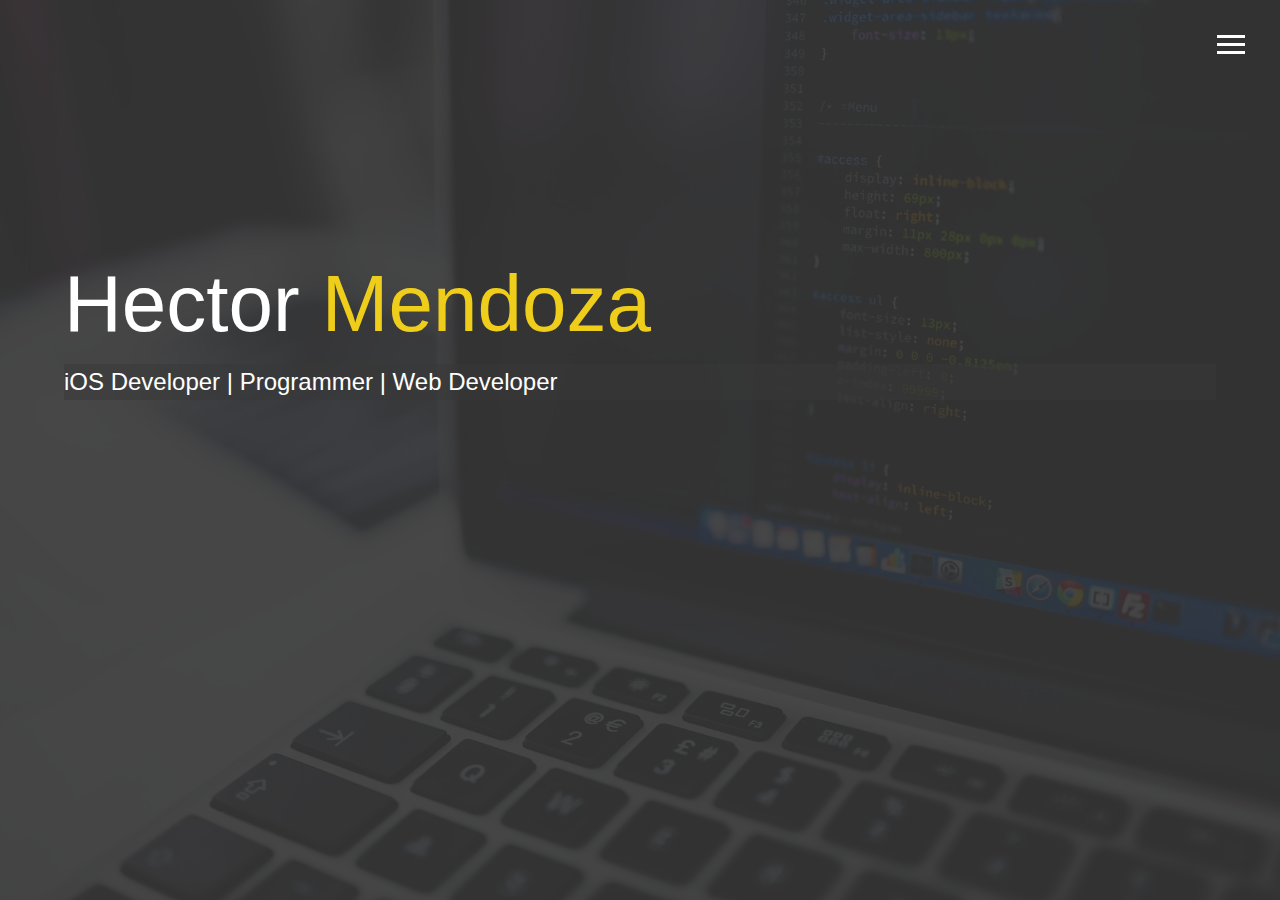
<file: index.html>
<!DOCTYPE html>
<html lang="en">
  <head>
    <meta charset="UTF-8" />
    <meta name="viewport" content="width=device-width, initial-scale=1.0" />
    <meta http-equiv="X-UA-Compatible" content="ie=edge" />
    <link
      rel="stylesheet"
      href="https://use.fontawesome.com/releases/v5.4.1/css/all.css"
      integrity="sha384-5sAR7xN1Nv6T6+dT2mhtzEpVJvfS3NScPQTrOxhwjIuvcA67KV2R5Jz6kr4abQsz"
      crossorigin="anonymous"
    />
    <link rel="stylesheet" href="css/main.css" />
    <link rel="icon" type="image/icon" href="img/favicon.ico" />
    <title>Welcome To My Portfolio</title>
  </head>

  <body id="bg-img">
    <header>
      <div class="menu-btn">
        <div class="btn-line"></div>
        <div class="btn-line"></div>
        <div class="btn-line"></div>
      </div>

      <nav class="menu">
        <div class="menu-branding"><div class="portrait"></div></div>
        <ul class="menu-nav">
          <li class="nav-item current">
            <a href="index.html" class="nav-link">Home</a>
          </li>
          <li class="nav-item">
            <a href="about.html" class="nav-link">About Me</a>
          </li>
          <li class="nav-item">
            <a href="work.html" class="nav-link">My Work</a>
          </li>
          <li class="nav-item">
            <a href="contact.html" class="nav-link">How To Reach Me</a>
          </li>
        </ul>
      </nav>
    </header>

    <main id="home">
      <h1 class="lg-heading">
        Hector <span class="text-secondary">Mendoza</span>
      </h1>
      <h2 class="sm-heading">iOS Developer | Programmer | Web Developer</h2>
      <div class="icons">
        <a href="https://www.linkedin.com/in/mendoza-hector" target="_blank">
          <i class="fab fa-linkedin fa-2x"></i>
        </a>
        <a href="https://github.com/mendozahector" target="_blank">
          <i class="fab fa-github fa-2x"></i>
        </a>
      </div>
    </main>

    <script src="js/main.js"></script>
  </body>
</html>
</file>
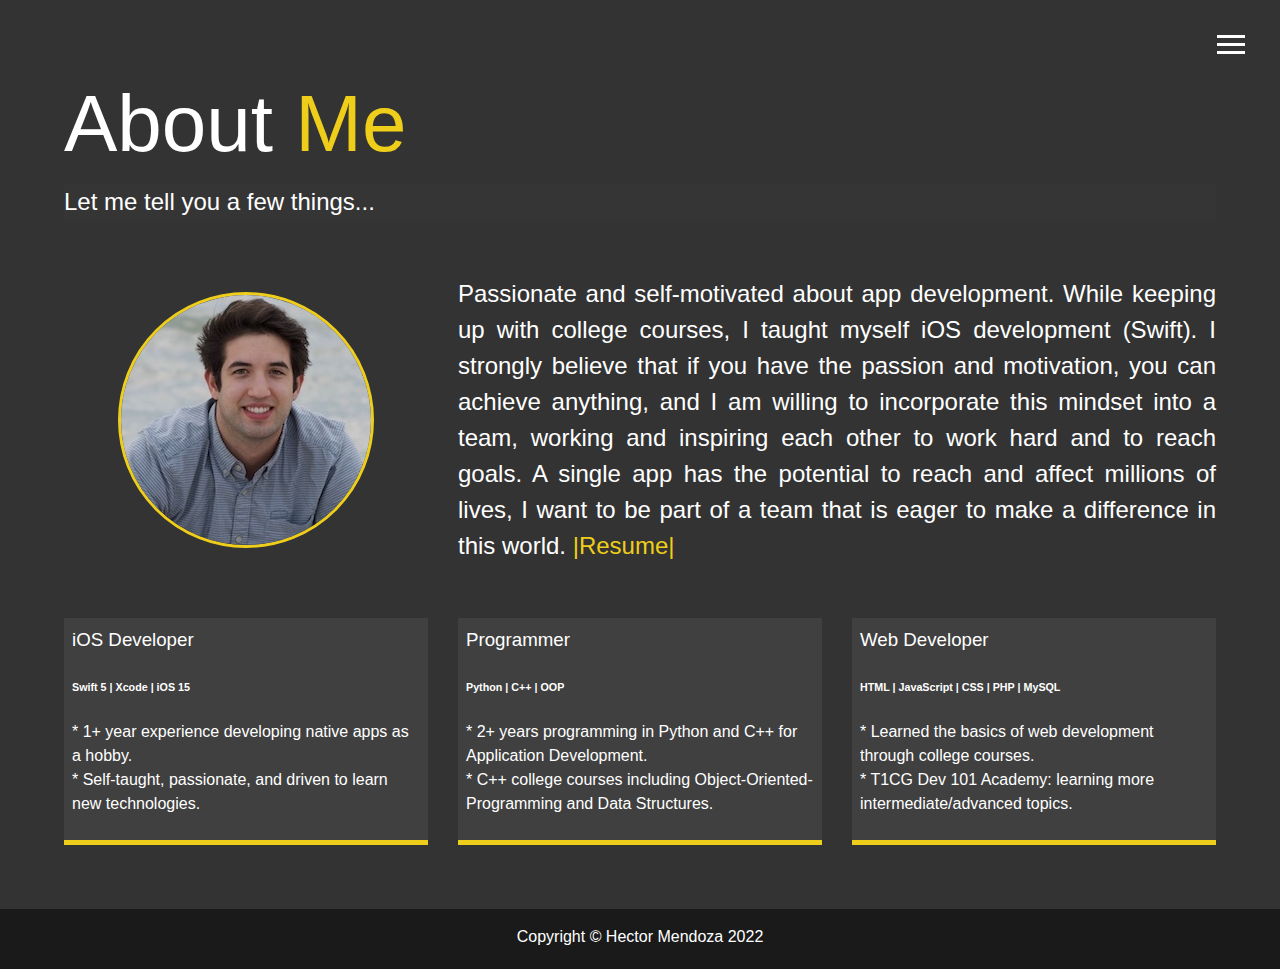
<file: about.html>
<!DOCTYPE html>
<html lang="en">
  <head>
    <meta charset="UTF-8" />
    <meta name="viewport" content="width=device-width, initial-scale=1.0" />
    <meta http-equiv="X-UA-Compatible" content="ie=edge" />
    <link
      rel="stylesheet"
      href="https://use.fontawesome.com/releases/v5.4.1/css/all.css"
      integrity="sha384-5sAR7xN1Nv6T6+dT2mhtzEpVJvfS3NScPQTrOxhwjIuvcA67KV2R5Jz6kr4abQsz"
      crossorigin="anonymous"
    />
    <link rel="stylesheet" href="css/main.css" />
    <link rel="icon" type="image/icon" href="img/favicon.ico" />
    <title>About Me</title>
  </head>

  <body>
    <header>
      <div class="menu-btn">
        <div class="btn-line"></div>
        <div class="btn-line"></div>
        <div class="btn-line"></div>
      </div>

      <nav class="menu">
        <div class="menu-branding"><div class="portrait"></div></div>
        <ul class="menu-nav">
          <li class="nav-item">
            <a href="index.html" class="nav-link">Home</a>
          </li>
          <li class="nav-item current">
            <a href="about.html" class="nav-link">About Me</a>
          </li>
          <li class="nav-item">
            <a href="work.html" class="nav-link">My Work</a>
          </li>
          <li class="nav-item">
            <a href="contact.html" class="nav-link">How To Reach Me</a>
          </li>
        </ul>
      </nav>
    </header>

    <main id="about">
      <h1 class="lg-heading">About <span class="text-secondary">Me</span></h1>
      <h2 class="sm-heading">Let me tell you a few things...</h2>

      <div class="about-info">
        <img src="img/portrait.jpg" alt="Portrait" class="bio-image" />
        <div class="bio">
          <p style="text-align:justify">
            Passionate and self-motivated about app development. While keeping
            up with college courses, I taught myself iOS development (Swift). I
            strongly believe that if you have the passion and motivation, you
            can achieve anything, and I am willing to incorporate this mindset
            into a team, working and inspiring each other to work hard and to
            reach goals. A single app has the potential to reach and affect
            millions of lives, I want to be part of a team that is eager to make
            a difference in this world.
            <a
              href="https://github.com/mendozahector/Resume/blob/master/Hector%20Mendoza%20-%20Resume.pdf"
              target="_blank"
            >
              <span class="text-secondary">|Resume|</span></a
            >
          </p>
        </div>

        <div class="job job-1">
          <h3>iOS Developer</h3>
          <h6>Swift 5 | Xcode | iOS 15</h6>
          <p>
            * 1+ year experience developing native apps as a hobby.<br />*
            Self-taught, passionate, and driven to learn new technologies.
          </p>
        </div>

        <div class="job job-2">
          <h3>Programmer</h3>
          <h6> Python | C++ | OOP</h6>
          <p>
            * 2+ years programming in Python and C++ for Application Development.<br />*
            C++ college courses including Object-Oriented-Programming and Data
            Structures.
          </p>
        </div>

        <div class="job job-3">
          <h3>Web Developer</h3>
          <h6>HTML | JavaScript | CSS | PHP | MySQL</h6>
          <p>
            * Learned the basics of web development through college courses.<br />*
            T1CG Dev 101 Academy: learning more intermediate/advanced topics.
          </p>
        </div>
      </div>
    </main>

    <footer id="main-footer">Copyright &copy; Hector Mendoza 2022</footer>

    <script src="js/main.js"></script>
  </body>
</html>
</file>
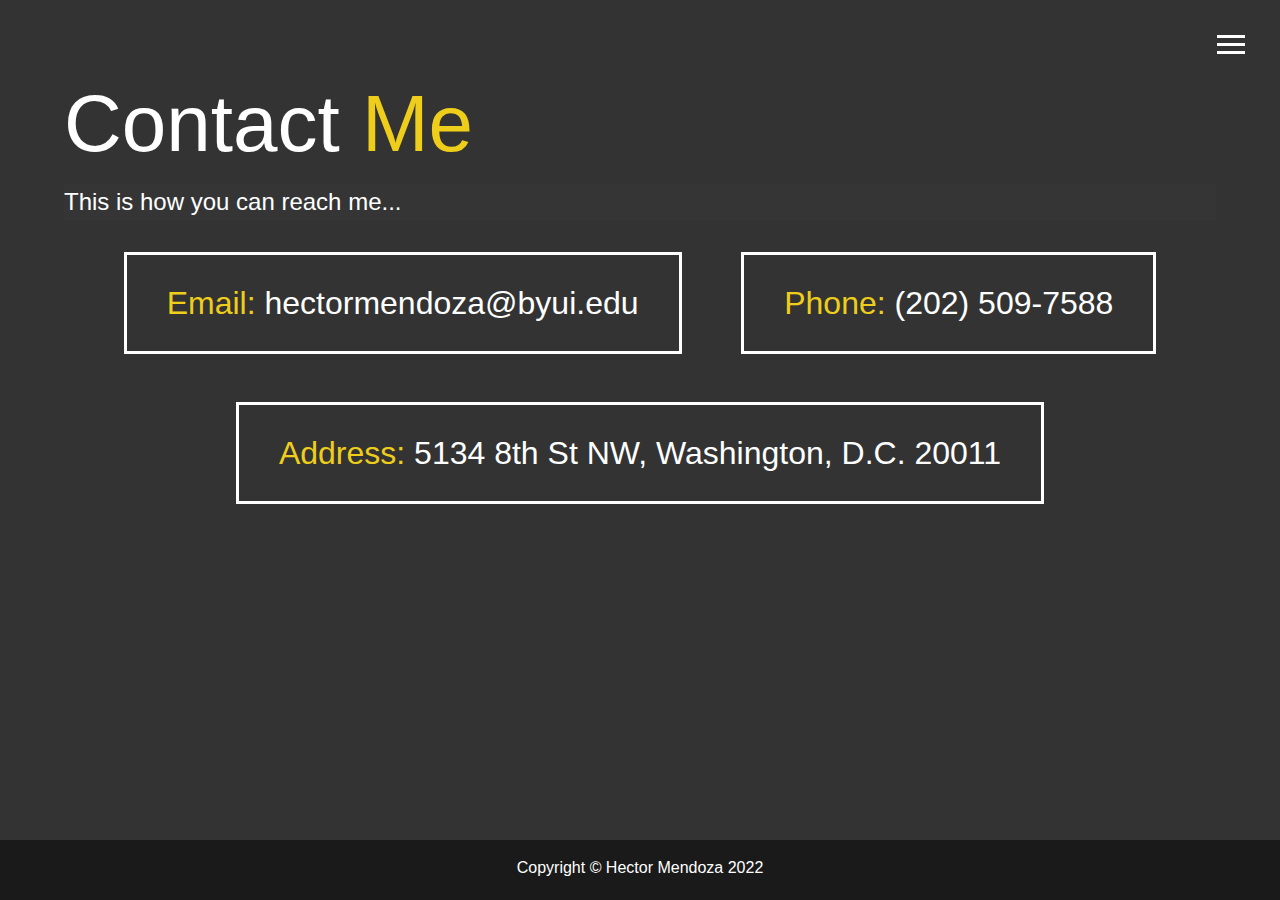
<file: contact.html>
<!DOCTYPE html>
<html lang="en">

<head>
    <meta charset="UTF-8">
    <meta name="viewport" content="width=device-width, initial-scale=1.0">
    <meta http-equiv="X-UA-Compatible" content="ie=edge">
    <link rel="stylesheet" href="https://use.fontawesome.com/releases/v5.4.1/css/all.css" integrity="sha384-5sAR7xN1Nv6T6+dT2mhtzEpVJvfS3NScPQTrOxhwjIuvcA67KV2R5Jz6kr4abQsz"
        crossorigin="anonymous">
    <link rel="stylesheet" href="css/main.css">
    <link rel="icon" type="image/icon" href="img/favicon.ico">
    <title>Contact Me</title>
</head>

<body>
    <header>
        <div class="menu-btn">
            <div class="btn-line"></div>
            <div class="btn-line"></div>
            <div class="btn-line"></div>
        </div>

        <nav class="menu">
            <div class="menu-branding">
                <div class="portrait"></div>
            </div>
            <ul class="menu-nav">
                <li class="nav-item">
                    <a href="index.html" class="nav-link">Home</a>
                </li>
                <li class="nav-item">
                    <a href="about.html" class="nav-link">About Me</a>
                </li>
                <li class="nav-item">
                    <a href="work.html" class="nav-link">My Work</a>
                </li>
                <li class="nav-item  current">
                    <a href="contact.html" class="nav-link">How To Reach Me</a>
                </li>
            </ul>
        </nav>
    </header>

    <main id="contact">
        <h1 class="lg-heading">
            Contact <span class="text-secondary">Me</span>
        </h1>
        <h2 class="sm-heading">
            This is how you can reach me...
        </h2>

        <div class="boxes">
            <div>
                <span class="text-secondary">Email:</span>
                hectormendoza@byui.edu
            </div>

            <div>
                <span class="text-secondary">Phone:</span>
                (202) 509-7588
            </div>

            <div>
                <span class="text-secondary">Address:</span>
                5134 8th St NW, Washington, D.C. 20011
            </div>
        </div>
    </main>

    <footer id="main-footer">
        Copyright &copy; Hector Mendoza 2022
    </footer>

    <script src="js/main.js"></script>
</body>

</html>
</file>
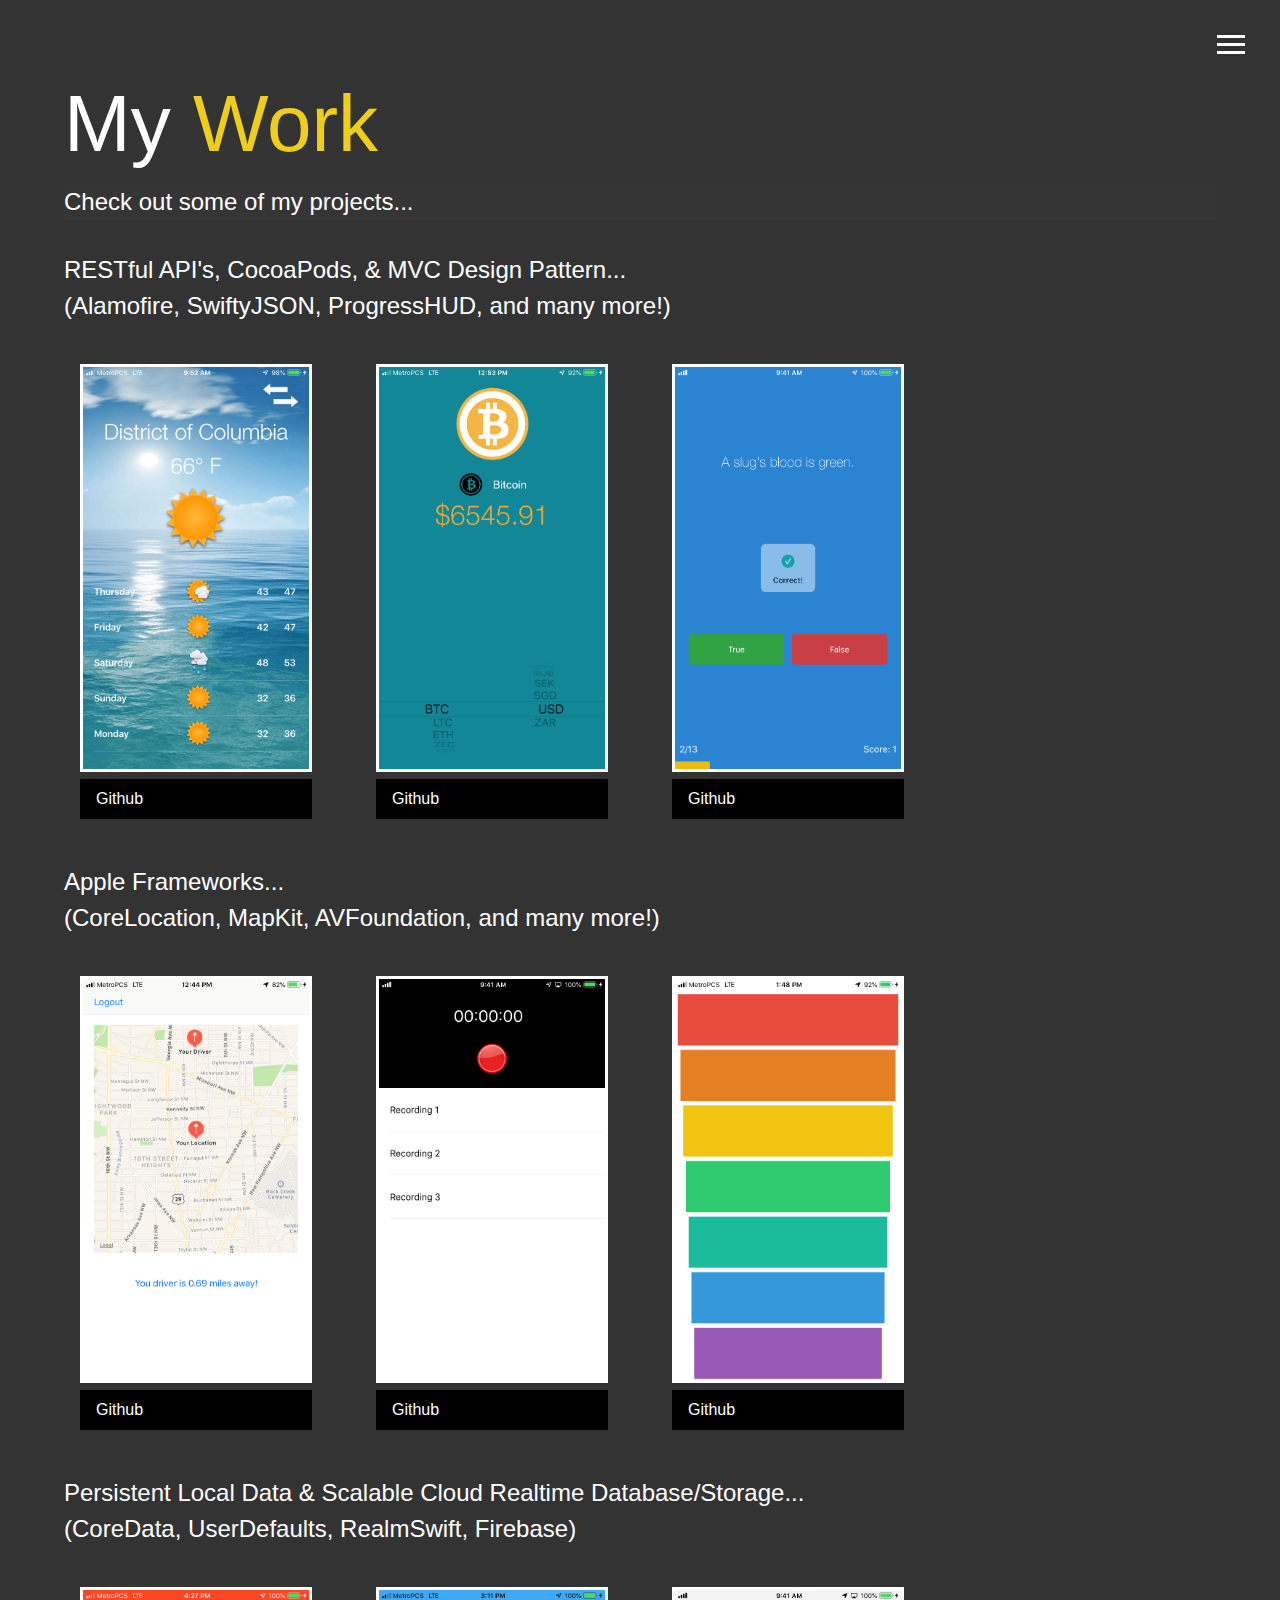
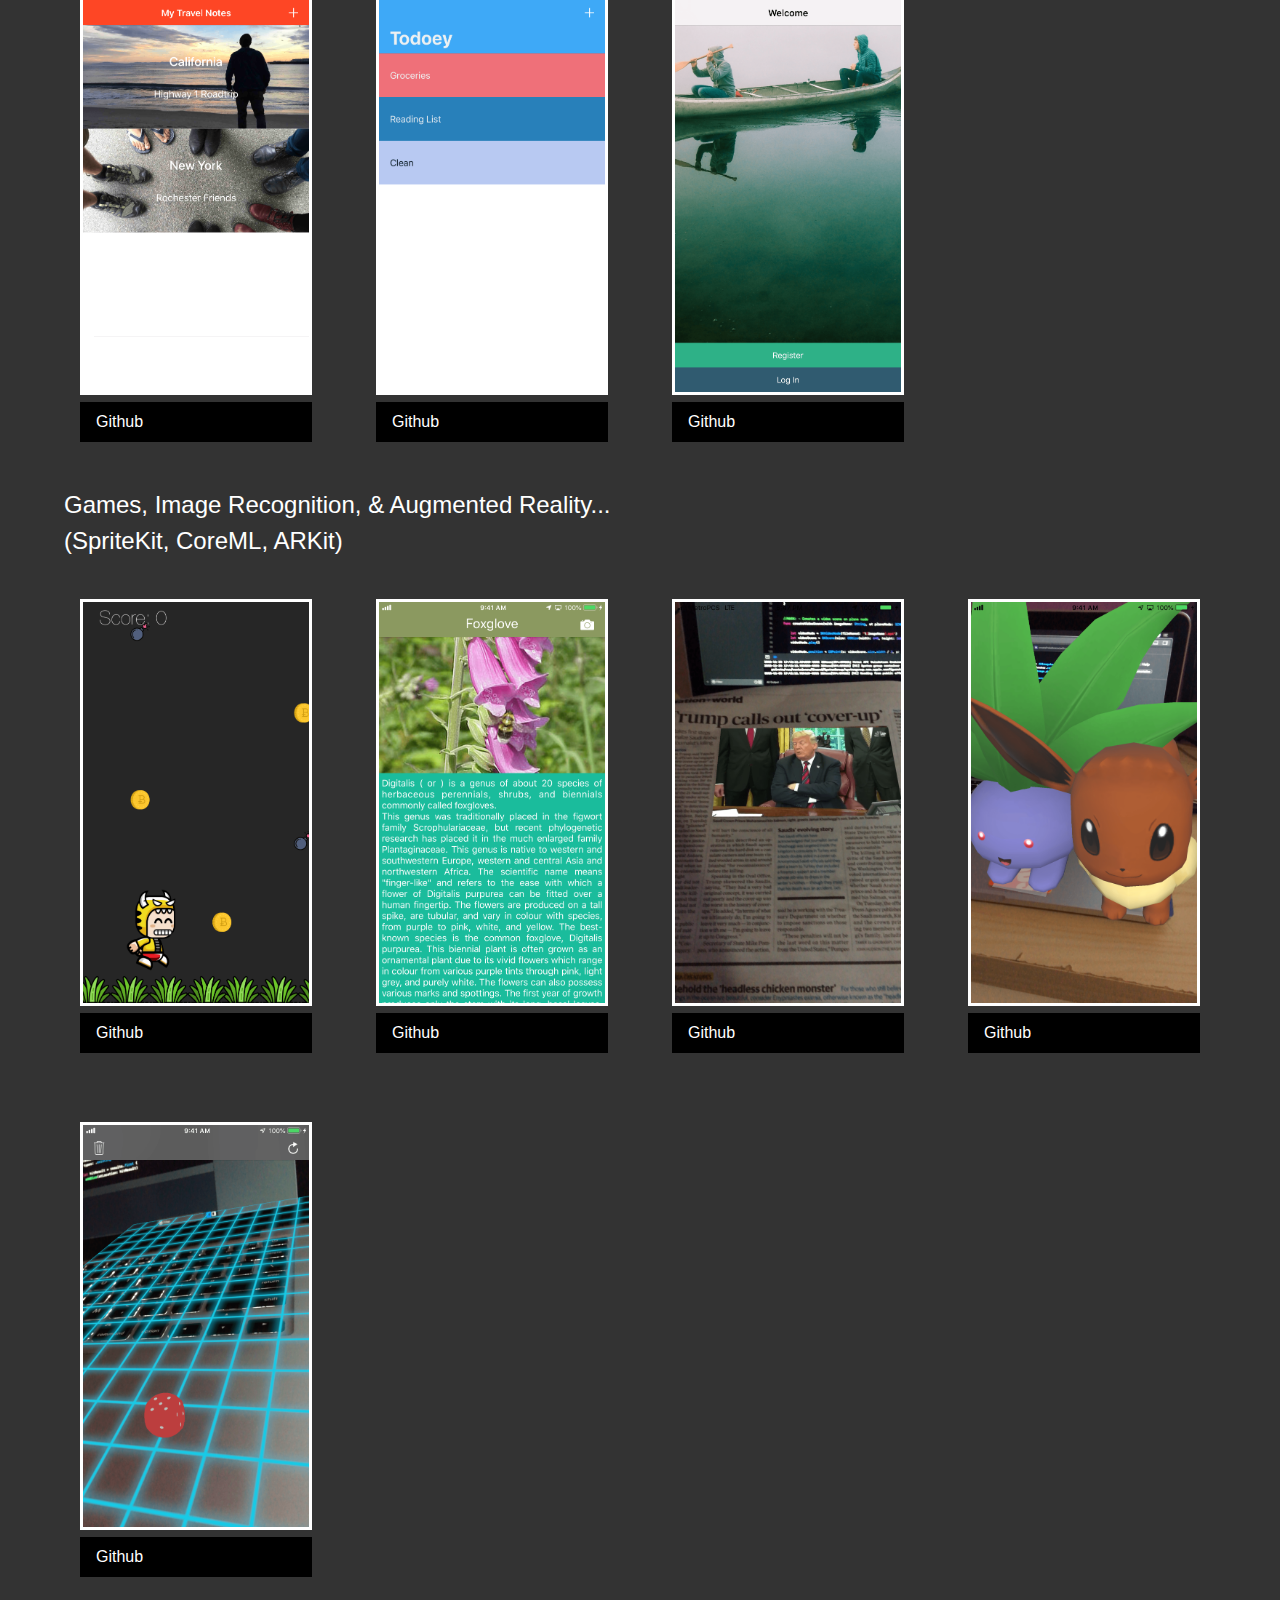
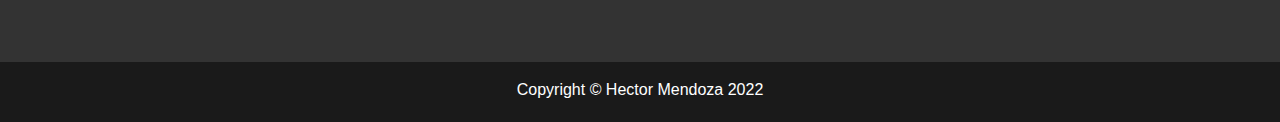
<file: work.html>
<!DOCTYPE html>
<html lang="en">
  <head>
    <meta charset="UTF-8" />
    <meta name="viewport" content="width=device-width, initial-scale=1.0" />
    <meta http-equiv="X-UA-Compatible" content="ie=edge" />

    <link
      rel="stylesheet"
      href="https://use.fontawesome.com/releases/v5.4.1/css/all.css"
      integrity="sha384-5sAR7xN1Nv6T6+dT2mhtzEpVJvfS3NScPQTrOxhwjIuvcA67KV2R5Jz6kr4abQsz"
      crossorigin="anonymous"
    />
    <link rel="stylesheet" href="css/main.css" />
    <link rel="icon" type="image/icon" href="img/favicon.ico" />
    <title>View My Work</title>
  </head>

  <body>
    <header>
      <div class="menu-btn">
        <div class="btn-line"></div>
        <div class="btn-line"></div>
        <div class="btn-line"></div>
      </div>

      <nav class="menu">
        <div class="menu-branding"><div class="portrait"></div></div>
        <ul class="menu-nav">
          <li class="nav-item">
            <a href="index.html" class="nav-link">Home</a>
          </li>
          <li class="nav-item">
            <a href="about.html" class="nav-link">About Me</a>
          </li>
          <li class="nav-item">
            <a href="work.html current" class="nav-link">My Work</a>
          </li>
          <li class="nav-item">
            <a href="contact.html" class="nav-link">How To Reach Me</a>
          </li>
        </ul>
      </nav>
    </header>

    <main id="work">
      <h1 class="lg-heading">My <span class="text-secondary">Work</span></h1>
      <h2 class="sm-heading">Check out some of my projects...</h2>

      <h2>
        RESTful API's, CocoaPods, & MVC Design Pattern...<br />(Alamofire,
        SwiftyJSON, ProgressHUD, and many more!)
      </h2>
      <br />

      <div class="projects">
        <div class="item">
          <a href="https://github.com/mendozahector/Forecast" target="_blank">
            <img
              src="img/projects/forecast.png"
              alt="forecast"
              onmouseover="hover(this);"
              onmouseout="unhover(this);"
            />
          </a>
          <a
            href="https://github.com/mendozahector/Forecast"
            target="_blank"
            class="btn-dark"
          >
            <i class="fab fa-github"></i> Github
          </a>
        </div>

        <div class="item">
          <a
            href="https://github.com/mendozahector/CryptoTrackr"
            target="_blank"
          >
            <img
              src="img/projects/cryptotrackr.png"
              alt="cryptotrackr"
              onmouseover="hover(this);"
              onmouseout="unhover(this);"
            />
          </a>
          <a
            href="https://github.com/mendozahector/CryptoTrackr"
            target="_blank"
            class="btn-dark"
          >
            <i class="fab fa-github"></i> Github
          </a>
        </div>

        <div class="item">
          <a href="https://github.com/mendozahector/Quizzler" target="_blank">
            <img
              src="img/projects/quizzler.png"
              alt="quizzler"
              onmouseover="hover(this);"
              onmouseout="unhover(this);"
            />
          </a>
          <a
            href="https://github.com/mendozahector/Quizzler"
            target="_blank"
            class="btn-dark"
          >
            <i class="fab fa-github"></i> Github
          </a>
        </div>
      </div>

      <br />
      <h2>
        Apple Frameworks...<br />(CoreLocation, MapKit, AVFoundation, and many
        more!)
      </h2>
      <br />

      <div class="projects">
        <div class="item">
          <a href="https://github.com/mendozahector/Uber" target="_blank">
            <img
              src="img/projects/uber.png"
              alt="uber"
              onmouseover="hover(this);"
              onmouseout="unhover(this);"
            />
          </a>
          <a
            href="https://github.com/mendozahector/Uber"
            target="_blank"
            class="btn-dark"
          >
            <i class="fab fa-github"></i> Github
          </a>
        </div>

        <div class="item">
          <a href="https://github.com/mendozahector/RecordMe" target="_blank">
            <img
              src="img/projects/recordme.png"
              alt="recordme"
              onmouseover="hover(this);"
              onmouseout="unhover(this);"
            />
          </a>
          <a
            href="https://github.com/mendozahector/RecordMe"
            target="_blank"
            class="btn-dark"
          >
            <i class="fab fa-github"></i> Github
          </a>
        </div>

        <div class="item">
          <a href="https://github.com/mendozahector/Xylo-Tunes" target="_blank">
            <img
              src="img/projects/xylotunes.png"
              alt="xylotunes"
              onmouseover="hover(this);"
              onmouseout="unhover(this);"
            />
          </a>
          <a
            href="https://github.com/mendozahector/Xylo-Tunes"
            target="_blank"
            class="btn-dark"
          >
            <i class="fab fa-github"></i> Github
          </a>
        </div>
      </div>

      <br />
      <h2>
        Persistent Local Data & Scalable Cloud Realtime Database/Storage...<br />(CoreData,
        UserDefaults, RealmSwift, Firebase)
      </h2>
      <br />

      <div class="projects">
        <div class="item">
          <a href="https://github.com/mendozahector/Notes-" target="_blank">
            <img
              src="img/projects/notes.png"
              alt="notes"
              onmouseover="hover(this);"
              onmouseout="unhover(this);"
            />
          </a>
          <a
            href="https://github.com/mendozahector/Notes-"
            target="_blank"
            class="btn-dark"
          >
            <i class="fab fa-github"></i> Github
          </a>
        </div>

        <div class="item">
          <a href="https://github.com/mendozahector/Todoey" target="_blank">
            <img
              src="img/projects/todoey.png"
              alt="todoey"
              onmouseover="hover(this);"
              onmouseout="unhover(this);"
            />
          </a>
          <a
            href="https://github.com/mendozahector/Todoey"
            target="_blank"
            class="btn-dark"
          >
            <i class="fab fa-github"></i> Github
          </a>
        </div>

        <div class="item">
          <a href="https://github.com/mendozahector/Flash-Chat" target="_blank">
            <img
              src="img/projects/flashchat.png"
              alt="flashchat"
              onmouseover="hover(this);"
              onmouseout="unhover(this);"
            />
          </a>
          <a
            href="https://github.com/mendozahector/Flash-Chat"
            target="_blank"
            class="btn-dark"
          >
            <i class="fab fa-github"></i> Github
          </a>
        </div>
      </div>

      <br />
      <h2>
        Games, Image Recognition, & Augmented Reality...<br />(SpriteKit,
        CoreML, ARKit)
      </h2>
      <br />

      <div class="projects">
        <div class="item">
          <a href="https://github.com/mendozahector/Coin-Man" target="_blank">
            <img
              src="img/projects/coinman.png"
              alt="coinman"
              onmouseover="hover(this);"
              onmouseout="unhover(this);"
            />
          </a>
          <a
            href="https://github.com/mendozahector/Coin-Man"
            target="_blank"
            class="btn-dark"
          >
            <i class="fab fa-github"></i> Github
          </a>
        </div>

        <div class="item">
          <a href="https://github.com/mendozahector/Flowery" target="_blank">
            <img
              src="img/projects/flowery.png"
              alt="flowery"
              onmouseover="hover(this);"
              onmouseout="unhover(this);"
            />
          </a>
          <a
            href="https://github.com/mendozahector/Flowery"
            target="_blank"
            class="btn-dark"
          >
            <i class="fab fa-github"></i> Github
          </a>
        </div>

        <div class="item">
          <a href="https://github.com/mendozahector/3DNews" target="_blank">
            <img
              src="img/projects/3dnews.png"
              alt="3dnews"
              onmouseover="hover(this);"
              onmouseout="unhover(this);"
            />
          </a>
          <a
            href="https://github.com/mendozahector/3DNews"
            target="_blank"
            class="btn-dark"
          >
            <i class="fab fa-github"></i> Github
          </a>
        </div>

        <div class="item">
          <a href="https://github.com/mendozahector/Poke3D" target="_blank">
            <img
              src="img/projects/poke3d.png"
              alt="poke3d"
              onmouseover="hover(this);"
              onmouseout="unhover(this);"
            />
          </a>
          <a
            href="https://github.com/mendozahector/Poke3D"
            target="_blank"
            class="btn-dark"
          >
            <i class="fab fa-github"></i> Github
          </a>
        </div>

        <div class="item">
          <a href="https://github.com/mendozahector/ARDicee" target="_blank">
            <img
              src="img/projects/ardicee.png"
              alt="ardicee"
              onmouseover="hover(this);"
              onmouseout="unhover(this);"
            />
          </a>
          <a
            href="https://github.com/mendozahector/ARDicee"
            target="_blank"
            class="btn-dark"
          >
            <i class="fab fa-github"></i> Github
          </a>
        </div>
      </div>
    </main>

    <footer id="main-footer">Copyright &copy; Hector Mendoza 2022</footer>

    <script src="js/main.js"></script>
  </body>
</html>
</file>
<file: css/main.css>
.menu-btn {
  position: absolute;
  z-index: 3;
  right: 35px;
  top: 35px;
  cursor: pointer;
  transition: all 0.75s ease-out; }
  .menu-btn .btn-line {
    width: 28px;
    height: 3px;
    margin: 0 0 5px 0;
    background: #fff;
    transition: all 0.75s ease-out; }
  .menu-btn.close {
    transform: rotate(180deg); }
    .menu-btn.close .btn-line:nth-child(1) {
      transform: rotate(45deg) translate(5px, 5px); }
    .menu-btn.close .btn-line:nth-child(2) {
      opacity: 0; }
    .menu-btn.close .btn-line:nth-child(3) {
      transform: rotate(-45deg) translate(7px, -6px); }

.menu {
  position: fixed;
  top: 0;
  width: 100%;
  visibility: hidden; }
  .menu.show {
    visibility: visible; }
  .menu-branding, .menu-nav {
    display: flex;
    flex-flow: column wrap;
    align-items: center;
    justify-content: center;
    float: left;
    width: 50%;
    height: 100vh;
    overflow: hidden; }
  .menu-nav {
    margin: 0;
    padding: 0;
    background: rgba(38, 38, 38, 0.9);
    list-style: none;
    transform: translate3d(0, -100%, 0);
    transition: all 0.75s ease-out; }
    .menu-nav.show {
      transform: translate3d(0, 0, 0); }
  .menu-branding {
    background: rgba(51, 51, 51, 0.9);
    transform: translate3d(0, 100%, 0);
    transition: all 0.75s ease-out; }
    .menu-branding.show {
      transform: translate3d(0, 0, 0); }
    .menu-branding .portrait {
      width: 250px;
      height: 250px;
      background: url("../img/portrait.jpg");
      border-radius: 50%;
      border: solid 3px #eece1a; }
  .menu .nav-item {
    transform: translate3d(600px, 0, 0);
    transition: all 0.75s ease-out; }
    .menu .nav-item.show {
      transform: translate3d(0, 0, 0); }
    .menu .nav-item.current > a {
      color: #eece1a; }
  .menu .nav-link {
    display: inline-block;
    position: relative;
    font-size: 30px;
    text-transform: uppercase;
    padding: 1rem 0;
    font-weight: 300;
    color: #fff;
    text-decoration: none;
    transition: all 0.75s ease-out; }
    .menu .nav-link:hover {
      color: #eece1a; }

.nav-item:nth-child(1) {
  transition-delay: 0.1s; }

.nav-item:nth-child(2) {
  transition-delay: 0.2s; }

.nav-item:nth-child(3) {
  transition-delay: 0.3s; }

.nav-item:nth-child(4) {
  transition-delay: 0.4s; }

* {
  box-sizing: border-box; }

body {
  background: #333;
  color: #fff;
  height: 100%;
  margin: 0;
  font-family: "Segoe UI", Tahoma, Geneva, Verdana, sans-serif;
  line-height: 1.5; }
  body#bg-img {
    background: url(../img/background.jpg);
    background-attachment: fixed;
    background-size: cover; }
    body#bg-img:after {
      content: "";
      position: absolute;
      top: 0;
      right: 0;
      width: 100%;
      height: 100%;
      z-index: -1;
      background: rgba(51, 51, 51, 0.9); }

h1,
h2,
h3 {
  margin: 0;
  font-weight: 400; }
  h1.lg-heading,
  h2.lg-heading,
  h3.lg-heading {
    font-size: 5rem; }
  h1.sm-heading,
  h2.sm-heading,
  h3.sm-heading {
    margin-bottom: 2rem;
    padding: 0.2rem 1 em;
    background: rgba(56, 56, 56, 0.5); }

a {
  color: #fff;
  text-decoration: none; }

header {
  position: fixed;
  z-index: 2;
  width: 100%; }

.text-secondary {
  color: #eece1a; }

main {
  padding: 4rem;
  min-height: calc(100vh - 60px); }
  main .icons {
    margin-top: 1rem; }
    main .icons a {
      padding: 0.4rem; }
      main .icons a:hover {
        color: #eece1a;
        transition: all 0.75s ease-out; }
  main#home {
    overflow: hidden; }
    main#home h1 {
      margin-top: 20vh; }

.about-info {
  display: grid;
  grid-gap: 30px;
  grid-template-areas: "bioimage bio bio" "job1 job2 job3";
  grid-template-columns: repeat(3, 1fr); }
  .about-info .bio-image {
    grid-area: bioimage;
    margin: auto;
    border-radius: 50%;
    border: #eece1a 3px solid; }
  .about-info .bio {
    grid-area: bio;
    font-size: 1.5rem; }
  .about-info .job-1 {
    grid-area: job1; }
  .about-info .job-2 {
    grid-area: job2; }
  .about-info .job-3 {
    grid-area: job3; }
  .about-info .job {
    background: #404040;
    padding: 0.5rem;
    border-bottom: #eece1a 5px solid; }

.projects {
  display: grid;
  grid-gap: 4rem;
  padding: 1rem; }
  .projects img {
    width: 100%;
    border: 3px #fff solid; }
    .projects img:hover {
      border-color: #eece1a;
      transition: all 0.75s ease-out; }

.boxes {
  display: flex;
  flex-wrap: wrap;
  justify-content: space-evenly;
  align-items: center;
  margin-top: 1rem; }
  .boxes div {
    font-size: 2rem;
    border: 3px #fff solid;
    padding: 1.5rem 2.5rem;
    margin-bottom: 3rem;
    transition: all 0.75s ease-out; }
    .boxes div:hover {
      padding: 0.5rem 1.5;
      background: #eece1a;
      color: #000; }
      .boxes div:hover span {
        color: #000; }

.btn, .btn-dark {
  display: block;
  padding: 0.5rem 1rem;
  border: 0;
  margin-bottom: 0.3rem; }
  .btn:hover, .btn-dark:hover {
    background: #eece1a;
    color: #000; }

.btn-dark {
  background: black;
  color: #fff; }

#main-footer {
  text-align: center;
  padding: 1rem;
  background: #1a1a1a;
  color: #fff;
  height: 60px; }

@media screen and (min-width: 1171px) {
  .projects {
    grid-template-columns: repeat(4, 1fr); } }

@media screen and (min-width: 769px) and (max-width: 1170px) {
  .projects {
    grid-template-columns: repeat(3, 1fr); } }

@media screen and (max-width: 768px) {
  main {
    align-items: center;
    text-align: center; }
    main .lg-heading {
      line-height: 1;
      margin-bottom: 1rem; }
  ul.menu-nav,
  div.menu-branding {
    float: none;
    width: 100%;
    min-height: 0; }
    ul.menu-nav.show,
    div.menu-branding.show {
      transform: translate3d(0, 0, 0); }
  .menu-nav {
    height: 75vh;
    transform: translate3d(-100, 0, 0);
    font-size: 24px; }
  .menu-branding {
    height: 25vh;
    transform: translate3d(100, 0, 0); }
    .menu-branding .portrait {
      background: url("../img/portrait_small.jpg");
      width: 150px;
      height: 150px; }
  .about-info {
    grid-template-areas: "bioimage" "bio" "job1" "job2" "job3";
    grid-template-columns: 1fr; }
  .projects {
    grid-template-columns: repeat(2, 1fr); } }

@media screen and (max-width: 500px) {
  main {
    padding: 2rem; }
    main #home h1 {
      margin-top: 10vh; }
    main .lg-heading {
      margin-top: 1rem;
      font-size: 5rem; }
  .projects {
    padding: 2.5rem;
    grid-template-columns: 1fr; } }
</file>
